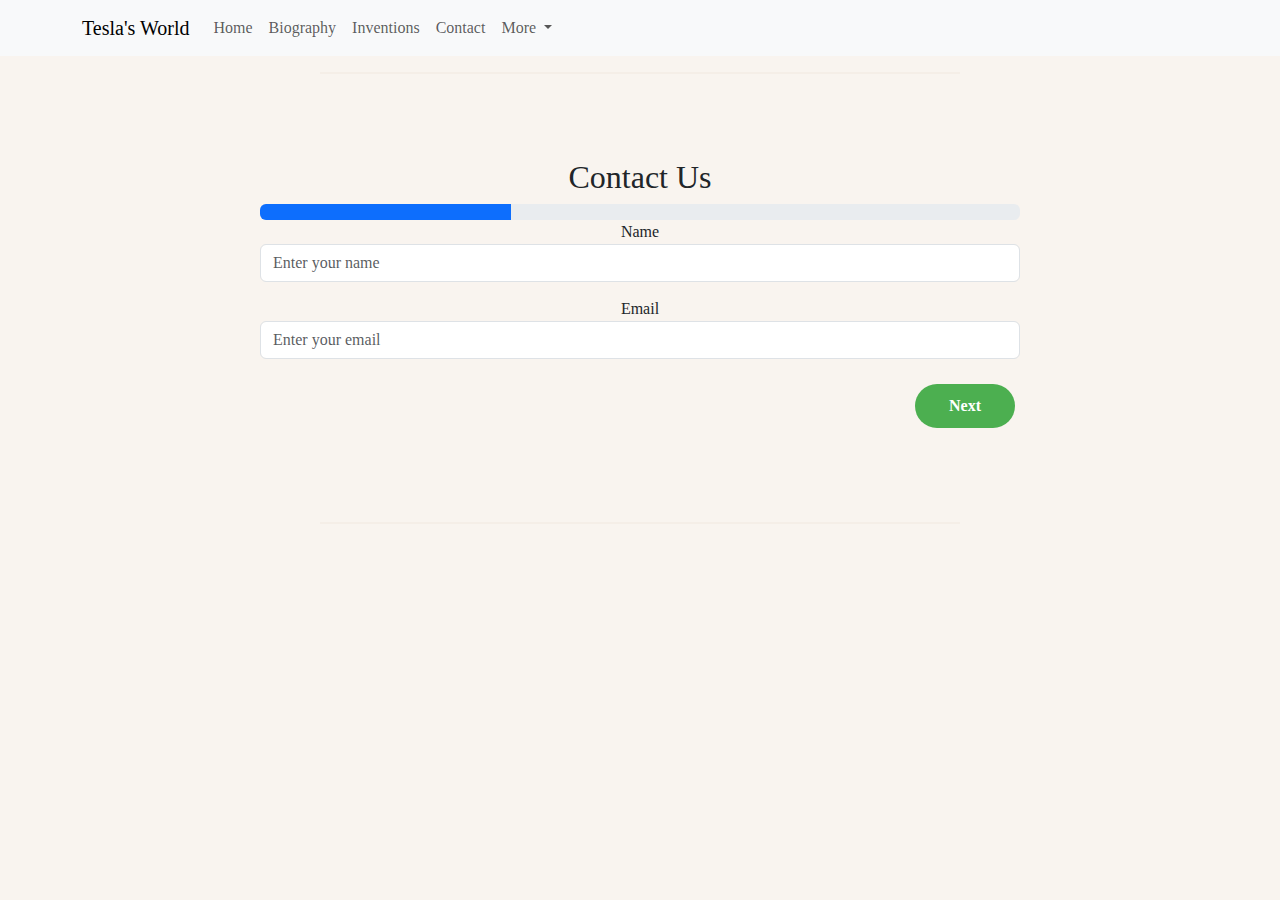
<file: Final Project/contact.html>
<!DOCTYPE html>
<html lang="en">
<head>
    <meta charset="UTF-8">
    <meta name="viewport" content="width=device-width, initial-scale=1.0">
    <title>Contact Page - Nikola Tesla</title>
    <link rel="stylesheet" href="bootstrap/css/bootstrap.min.css">
    <link rel="stylesheet" href="css/styles.css" type="text/css">
    <link rel="shortcut icon" href="images/favicon.ico">
    <script src="https://code.jquery.com/jquery-3.5.1.slim.min.js"></script>
    <script src="https://cdnjs.cloudflare.com/ajax/libs/popper.js/2.11.6/umd/popper.min.js"></script>
    <script src="bootstrap/js/bootstrap.min.js"></script>
    <script src="script/index.js"></script>
</head>

<body>
  <!-- Navbar -->
  <nav class="navbar navbar-expand-lg navbar-light bg-light">
      <div class="container">
          <a class="navbar-brand" href="index.html">Tesla's World</a>
          <button class="navbar-toggler" type="button" data-bs-toggle="collapse" data-bs-target="#navbarNav" aria-controls="navbarNav" aria-expanded="false" aria-label="Toggle navigation">
              <span class="navbar-toggler-icon"></span>
          </button>
          <div class="collapse navbar-collapse" id="navbarNav">
              <ul class="navbar-nav ml-auto">
                  <li class="nav-item active">
                      <a class="nav-link" href="index.html">Home</a>
                  </li>
                  <li class="nav-item">
                      <a class="nav-link" href="biography.html">Biography</a>
                  </li>
                  <li class="nav-item">
                      <a class="nav-link" href="inventions.html">Inventions</a>
                  </li>
                  <li class="nav-item">
                      <a class="nav-link" href="contact.html">Contact</a>
                  </li>
                  <li class="nav-item dropdown">
                        <a class="nav-link dropdown-toggle" href="#" id="homeDropdown" role="button" data-bs-toggle="dropdown" aria-expanded="false">
                            More
                        </a>
                        <ul class="dropdown-menu" aria-labelledby="homeDropdown">
                            <li id="toDoListDropdownItem"><a class="dropdown-item" href="#">To-Do List</a></li>
                            <li id="countdownTimerDropdownItem"><a class="dropdown-item" href="#">Countdown Timer</a></li>
                            <li id="quizDropdownItem"><a class="dropdown-item" href="quiz.html">Drag-and-Drop Quiz</a></li>
                        </ul>
                  </li>
              </ul>
          </div>
      </div>
    </nav>
    <hr>
    <div class="container" id="container">
        <h2 class="text-center mt-5">Contact Us</h2>
        <form id="contactForm">
              <div class="progress">
                  <div class="progress-bar" role="progressbar" aria-valuenow="0" aria-valuemin="0" aria-valuemax="100"></div>
              </div>
              <fieldset class="mb-5">
                  <div class="form-group">
                      <label for="name">Name</label>
                      <input type="text" id="name" name="name" class="form-control" placeholder="Enter your name">
                  </div>
                  <div class="form-group">
                      <label for="email">Email</label>
                      <input type="email" id="email" name="email" class="form-control" placeholder="Enter your email">
                  </div>
              <input type="button" name="next" class="next action-button" value="Next" />
              </fieldset>
              <fieldset class="mb-5">
                  <div class="form-group">
                      <label for="subject">Subject</label>
                      <input type="text" id="subject" name="subject" class="form-control" placeholder="Enter the subject">
                  </div>
                  <div class="form-group">
                      <label for="message">Message</label>
                      <textarea id="message" name="message" class="form-control" placeholder="Enter your message"></textarea>
                  </div>
                  <input type="button" name="previous" class="previous action-button" value="Previous" />
                  <input type="button" name="next" class="next action-button" value="Next" />
              </fieldset>
              <fieldset>
                  <div class="form-group">
                      <label for="contactNumber">Contact Number</label>
                      <input type="text" id="contactNumber" name="contactNumber" class="form-control" placeholder="Enter your contact number">
                  </div>
                  <input type="button" name="previous" class="previous action-button" value="Previous" />
                  <input type="submit" name="submit" class="submit action-button" value="Submit" />
              </fieldset>
          </form>
     </div>


      <!-- Modal for To-Do List -->
        <div class="modal fade" id="todoListModal" tabindex="-1" aria-labelledby="todoListModalLabel" aria-hidden="true">
          <div class="modal-dialog">
              <div class="modal-content">
                  <div class="modal-header">
                      <h5 class="modal-title" id="todoListModalLabel">To-Do List</h5>
                      <button type="button" class="btn-close" data-bs-dismiss="modal" aria-label="Close"></button>
                  </div>
                  <div class="modal-body">
                  <!-- To-Do List Section -->
                      <div class="container mt-5">
                          <h1 class="mb-4">To-Do List</h1>
                            <div class="input-group mb-3">
                                <input type="text" id="taskInputModal" class="form-control" placeholder="New task" onkeydown="if (event.key === 'Enter') addTaskModal()">
                                  <div class="input-group-append">
                                      <button class="btn btn-success" onclick="addTaskModal()">+</button>
                                  </div>
                            </div>
                      <ul id="taskListModal" class="list-group"></ul>
              </div>
            </div>
          </div>
        </div>
      </div>

      <!-- Modal for Countdown Timer -->
      <div class="modal fade" id="countdownTimerModal" tabindex="-1" aria-labelledby="countdownTimerModalLabel" aria-hidden="true">
          <div class="modal-dialog">
              <div class="modal-content">
                  <div class="modal-header">
                      <h5 class="modal-title" id="countdownTimerModalLabel">Countdown Timer</h5>
                      <button type="button" class="btn-close" data-bs-dismiss="modal" aria-label="Close"></button>
                  </div>
                  <div class="modal-body">
                  <!-- Timer countdown -->
                      <div class="container mt-5">
                          <div class="row justify-content-center">
                              <div class="col-md-6">
                                  <div class="countdown text-center">
                                      <div class="input-group mb-3">
                                          <input type="number" class="form-control" id="durationModal" placeholder="Set Timer (in seconds)">
                                          <div class="input-group-append">
                                              <button class="btn btn-primary" id="startButtonModal">Start</button>
                                          </div>
                                      </div>
                                      <div id="timerModal" class="hidden display-4">0</div>
                                  </div>
                              </div>
                          </div>
                      </div>
                  </div>
              </div>
          </div>
      </div>

      <hr>
  </body>
</html>
</file>
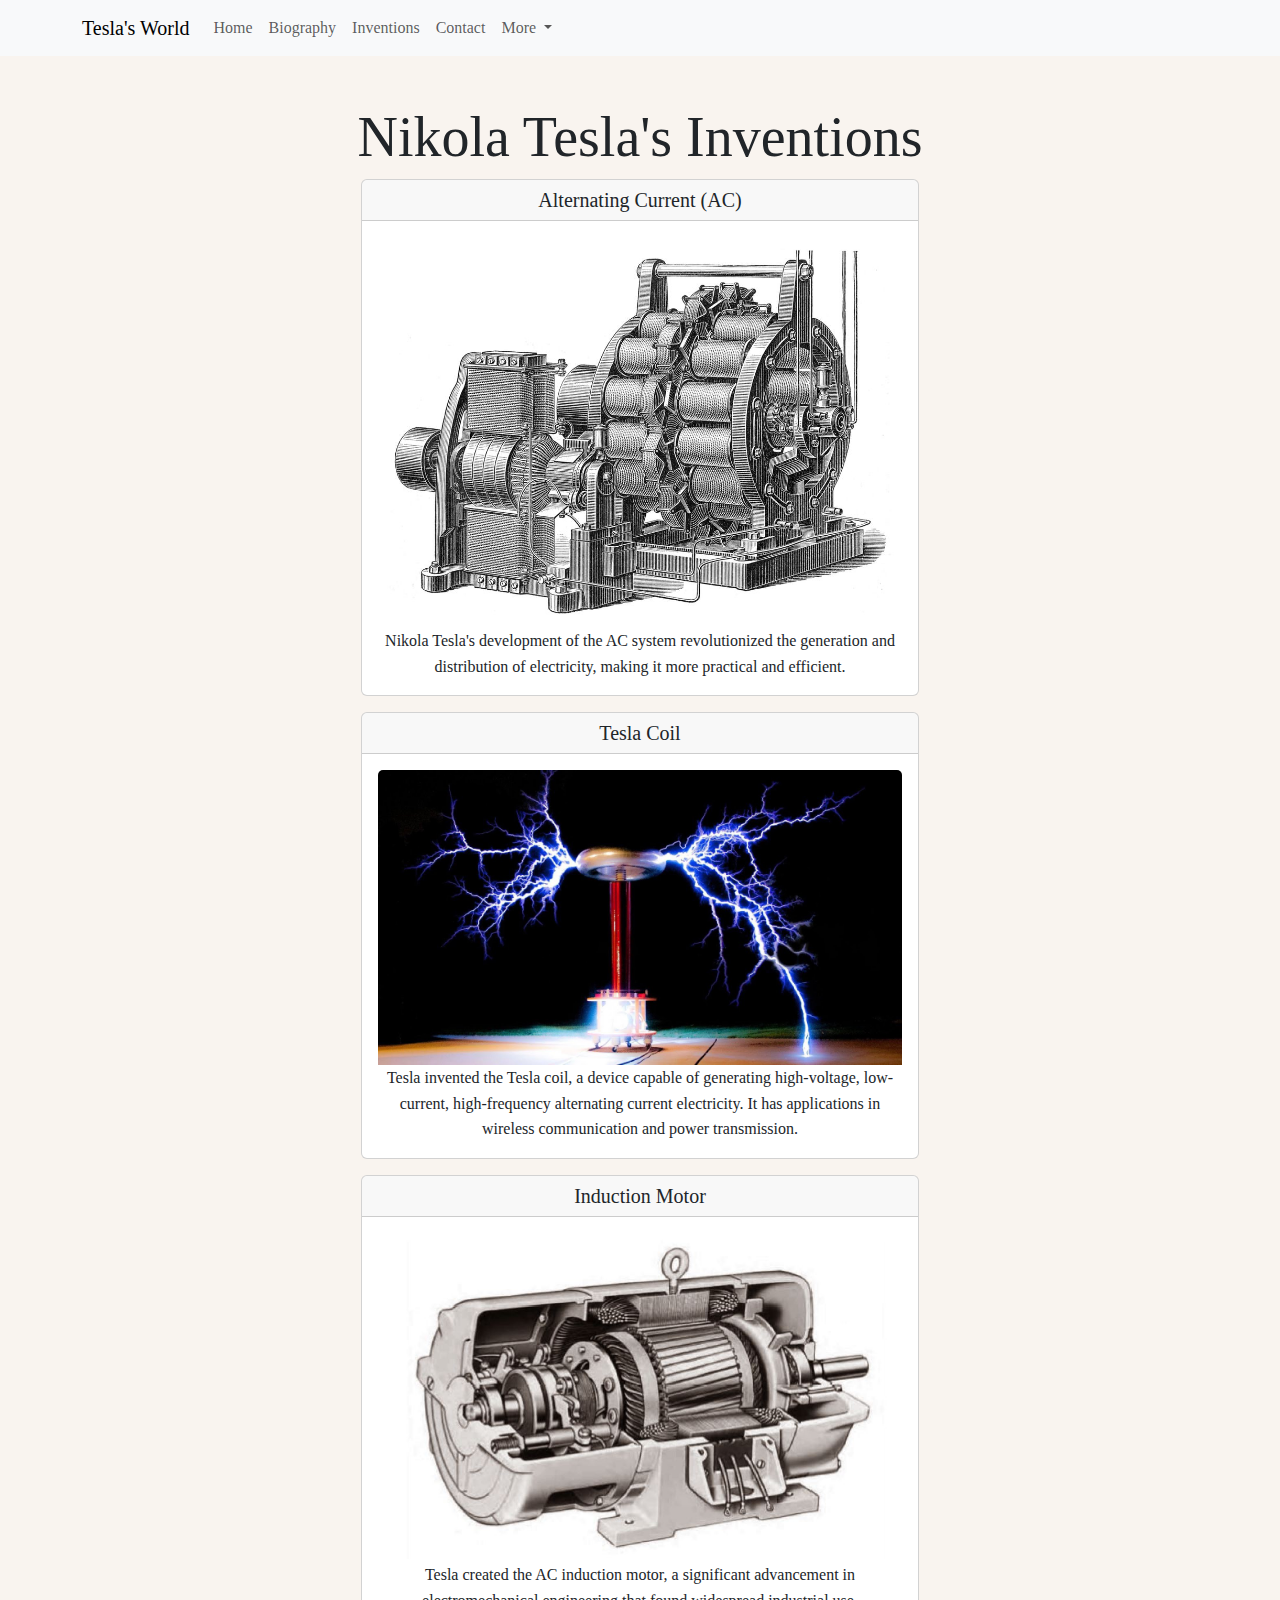
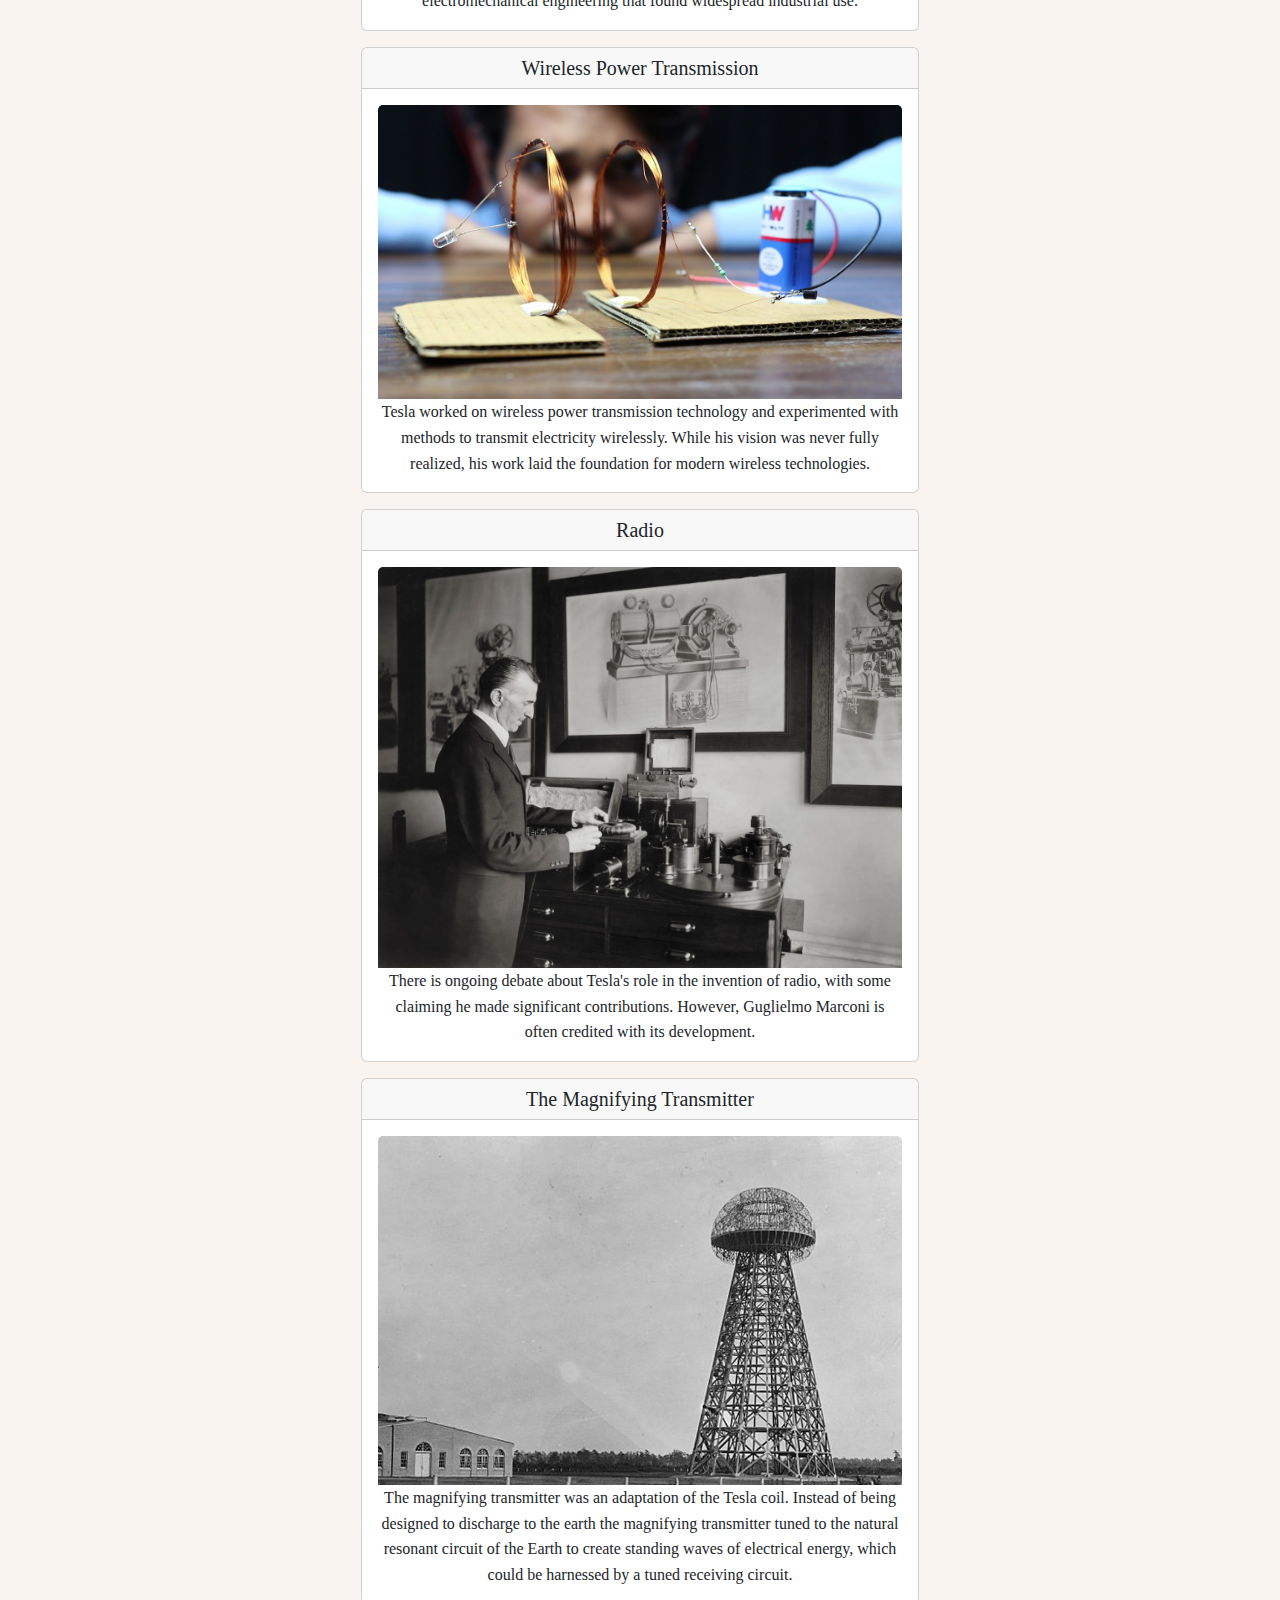
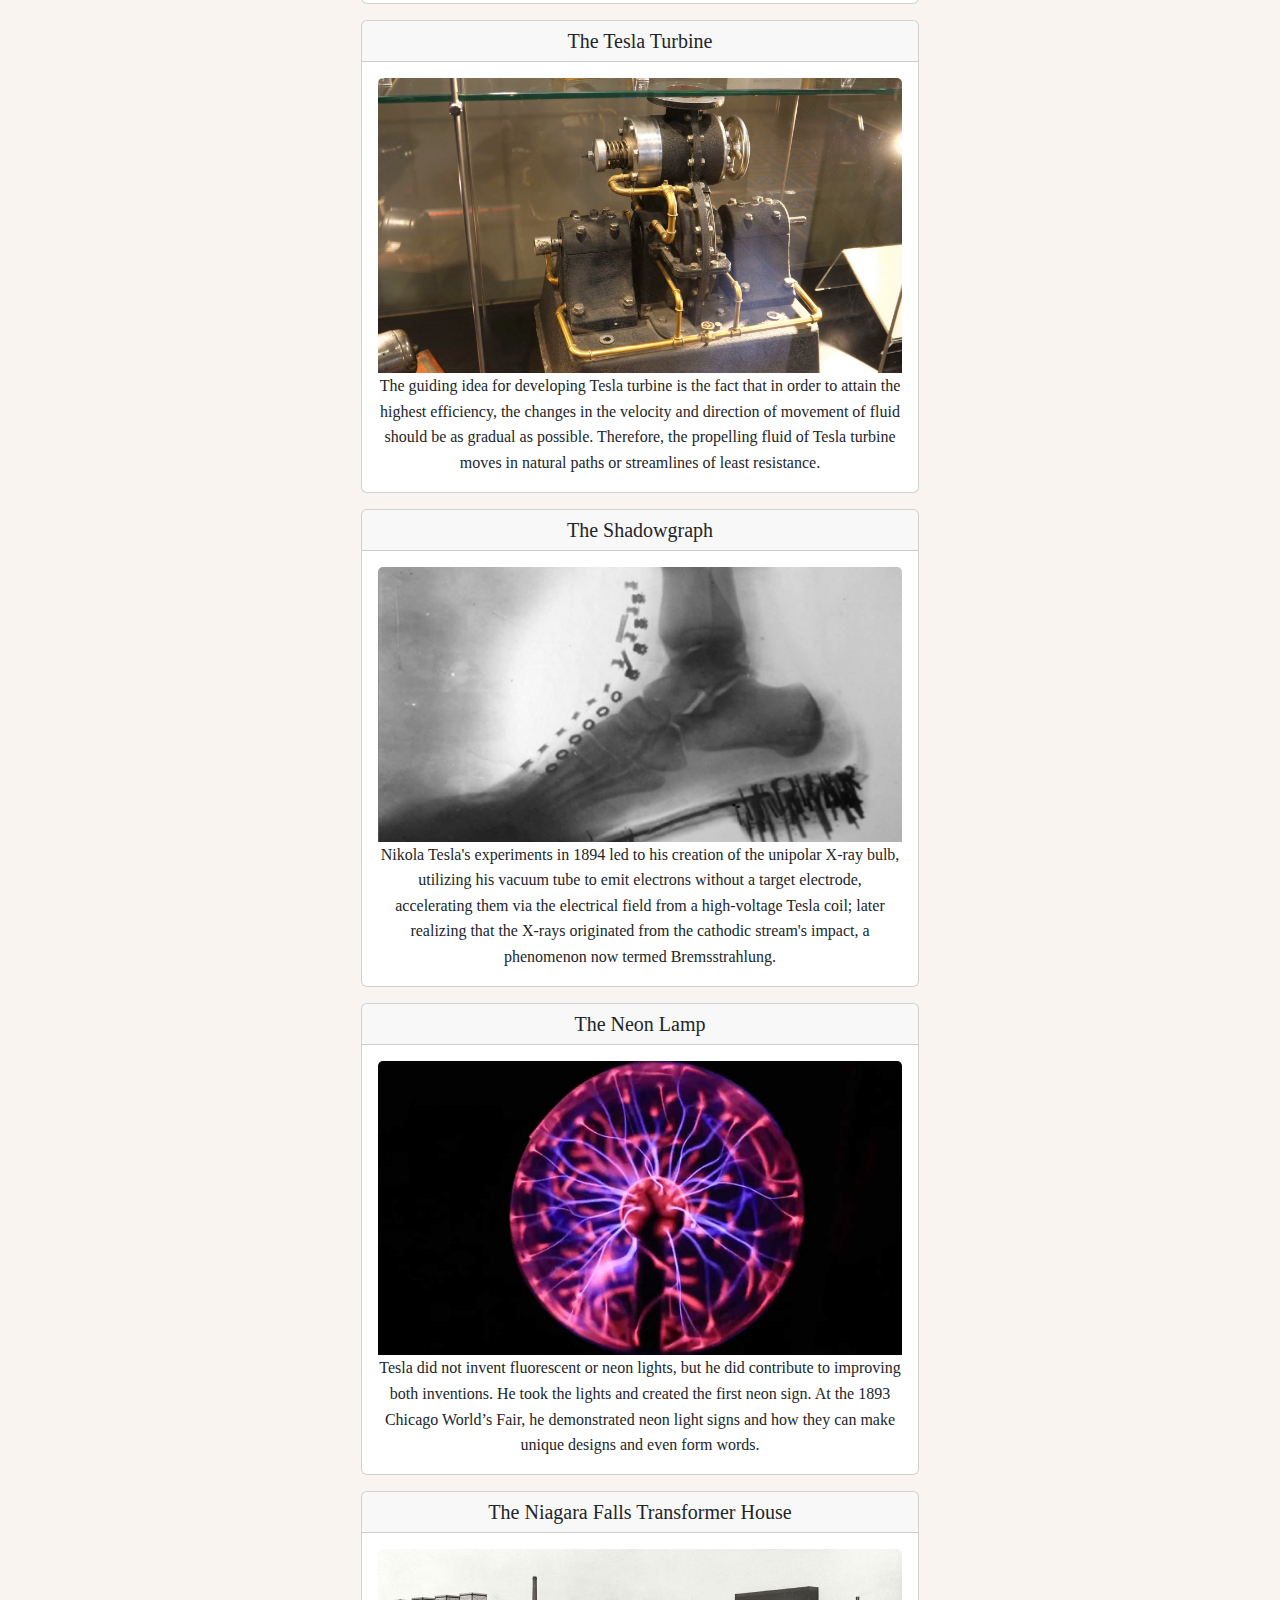
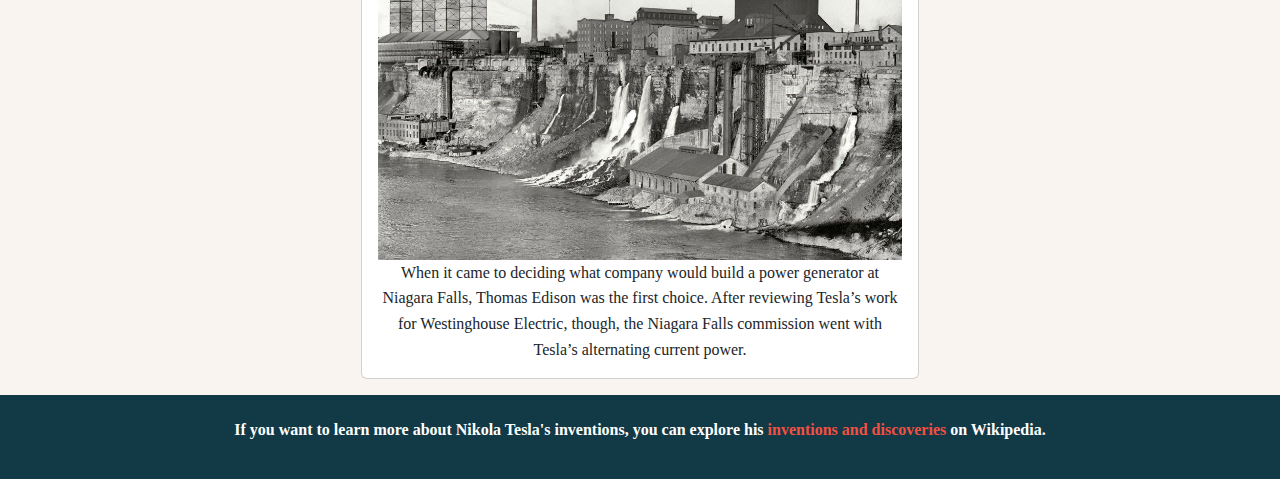
<file: Final Project/inventions.html>
<!DOCTYPE html>
<html lang="en">
<head>
    <meta charset="UTF-8">
    <meta name="viewport" content="width=device-width, initial-scale=1.0">
    <title>Nikola Tesla's Inventions</title>
    <link rel="stylesheet" href="bootstrap/css/bootstrap.min.css">
    <link rel="stylesheet" href="css/styles.css" type="text/css">
    <link rel="shortcut icon" href="images/favicon.ico">
    <script src="https://code.jquery.com/jquery-3.5.1.slim.min.js"></script>
    <script src="https://cdnjs.cloudflare.com/ajax/libs/popper.js/2.11.6/umd/popper.min.js"></script>
    <script src="bootstrap/js/bootstrap.min.js"></script>
    <script src="script/index.js"></script>
</head>
<body>
  <!-- Navbar -->
  <nav class="navbar navbar-expand-lg navbar-light bg-light">
      <div class="container">
          <a class="navbar-brand" href="index.html">Tesla's World</a>
          <button class="navbar-toggler" type="button" data-bs-toggle="collapse" data-bs-target="#navbarNav" aria-controls="navbarNav" aria-expanded="false" aria-label="Toggle navigation">
              <span class="navbar-toggler-icon"></span>
          </button>
          <div class="collapse navbar-collapse" id="navbarNav">
              <ul class="navbar-nav ml-auto">
                  <li class="nav-item active">
                      <a class="nav-link" href="index.html">Home</a>
                  </li>
                  <li class="nav-item">
                      <a class="nav-link" href="biography.html">Biography</a>
                  </li>
                  <li class="nav-item">
                      <a class="nav-link" href="inventions.html">Inventions</a>
                  </li>
                  <li class="nav-item">
                      <a class="nav-link" href="contact.html">Contact</a>
                  </li>
                  <li class="nav-item dropdown">
                        <a class="nav-link dropdown-toggle" href="#" id="homeDropdown" role="button" data-bs-toggle="dropdown" aria-expanded="false">
                            More
                        </a>
                        <ul class="dropdown-menu" aria-labelledby="homeDropdown">
                            <li id="toDoListDropdownItem"><a class="dropdown-item" href="#">To-Do List</a></li>
                            <li id="countdownTimerDropdownItem"><a class="dropdown-item" href="#">Countdown Timer</a></li>
                            <li id="quizDropdownItem"><a class="dropdown-item" href="quiz.html">Drag-and-Drop Quiz</a></li>
                        </ul>
                  </li>
              </ul>
          </div>
      </div>
    </nav>

    <div class="container mt-5">
        <h1 class="display-4">Nikola Tesla's Inventions</h1>

        <!-- Invention List -->
        <div class="card mb-3">
            <div class="card-header">
                <h5 class="mb-0">Alternating Current (AC)</h5>
            </div>
            <div class="card-body">
                <img src="images/ac.jpeg" alt="Alternating Current" class="card-img-top">
                <p class="card-text">
                    Nikola Tesla's development of the AC system revolutionized the generation
                    and distribution of electricity, making it more practical and efficient.
                </p>
            </div>
        </div>

        <div class="card mb-3">
            <div class="card-header">
                <h5 class="mb-0">Tesla Coil</h5>
            </div>
            <div class="card-body">
                <img src="images/tesla_coil.jpg" alt="Tesla Coil" class="card-img-top">
                <p class="card-text">
                    Tesla invented the Tesla coil, a device capable of generating high-voltage,
                    low-current, high-frequency alternating current electricity.
                    It has applications in wireless communication and power transmission.
                </p>
            </div>
        </div>

        <div class="card mb-3">
            <div class="card-header">
                <h5 class="mb-0">Induction Motor</h5>
            </div>
            <div class="card-body">
                <img src="images/im.jpg" alt="Induction motor" class="card-img-top">
                <p class="card-text">
                    Tesla created the AC induction motor,
                    a significant advancement in electromechanical engineering
                    that found widespread industrial use.
                </p>
            </div>
        </div>

        <div class="card mb-3">
            <div class="card-header">
                <h5 class="mb-0">Wireless Power Transmission</h5>
            </div>
            <div class="card-body">
                <img src="images/wpt.jpg" alt="Wireless Power Transmission" class="card-img-top">
                <p class="card-text">
                    Tesla worked on wireless power transmission technology and experimented
                    with methods to transmit electricity wirelessly. While his vision was never
                    fully realized, his work laid the foundation for modern wireless technologies.
                </p>
            </div>
        </div>

        <div class="card mb-3">
            <div class="card-header">
                <h5 class="mb-0">Radio</h5>
            </div>
            <div class="card-body">
                <img src="images/radio.jpg" alt="Radio" class="card-img-top">
                <p class="card-text">
                    There is ongoing debate about Tesla's role in the invention of radio,
                    with some claiming he made significant contributions.
                    However, Guglielmo Marconi is often credited with its development.
                </p>
            </div>
        </div>
    <div class="card mb-3">
        <div class="card-header">
            <h5 class="mb-0">The Magnifying Transmitter</h5>
        </div>
        <div class="card-body">
            <img src="images/mgtr.jpg" alt="The magnifying transmitter" class="card-img-top">
            <p class="card-text">
                The magnifying transmitter was an adaptation of the Tesla coil.
                Instead of being designed to discharge to the earth the magnifying
                transmitter tuned to the natural resonant circuit of the Earth to create
                standing waves of electrical energy, which could be harnessed by a tuned receiving circuit.
            </p>
        </div>
    </div>
    <div class="card mb-3">
        <div class="card-header">
            <h5 class="mb-0">The Tesla Turbine</h5>
        </div>
        <div class="card-body">
            <img src="images/tesla_turbine.jpg" alt="The Tesla Turbine" class="card-img-top">
            <p class="card-text">
                The guiding idea for developing Tesla turbine is the fact that in order
                to attain the highest efficiency, the changes in the velocity and direction
                of movement of fluid should be as gradual as possible. Therefore, the propelling
                fluid of Tesla turbine moves in natural paths or streamlines of least resistance.
            </p>
        </div>
    </div>
    <div class="card mb-3">
        <div class="card-header">
            <h5 class="mb-0">The Shadowgraph</h5>
        </div>
        <div class="card-body">
            <img src="images/shadowgraph.jpg" alt="The Shadowgraph" class="card-img-top">
            <p class="card-text">
                Nikola Tesla's experiments in 1894 led to his creation of the unipolar X-ray bulb,
                utilizing his vacuum tube to emit electrons without a target electrode, accelerating them via
                the electrical field from a high-voltage Tesla coil; later realizing that the X-rays originated from
                the cathodic stream's impact, a phenomenon now termed Bremsstrahlung.
            </p>
        </div>
    </div>
    <div class="card mb-3">
        <div class="card-header">
            <h5 class="mb-0">The Neon Lamp</h5>
        </div>
        <div class="card-body">
            <img src="images/neon_lamp.jpg" alt="The Neon Lamp" class="card-img-top">
            <p class="card-text">
                Tesla did not invent fluorescent or neon lights,
                but he did contribute to improving both inventions.
                He took the lights and created the first neon sign.
                At the 1893 Chicago World’s Fair, he demonstrated neon
                light signs and how they can make unique designs and even form words.
            </p>
        </div>
    </div>
    <div class="card mb-3">
        <div class="card-header">
            <h5 class="mb-0">The Niagara Falls Transformer House</h5>
        </div>
        <div class="card-body">
            <img src="images/transformer_house.jpg" alt="The Niagara Falls Transformer House" class="card-img-top">
            <p class="card-text">
                When it came to deciding what company would build a power generator at Niagara Falls,
                Thomas Edison was the first choice. After reviewing Tesla’s work for Westinghouse Electric,
                though, the Niagara Falls commission went with Tesla’s alternating current power.
            </p>
        </div>
    </div>
  </div>
    <!-- Modal for To-Do List -->
      <div class="modal fade" id="todoListModal" tabindex="-1" aria-labelledby="todoListModalLabel" aria-hidden="true">
        <div class="modal-dialog">
            <div class="modal-content">
                <div class="modal-header">
                    <h5 class="modal-title" id="todoListModalLabel">To-Do List</h5>
                    <button type="button" class="btn-close" data-bs-dismiss="modal" aria-label="Close"></button>
                </div>
                <div class="modal-body">
                <!-- To-Do List Section -->
                    <div class="container mt-5">
                        <h1 class="mb-4">To-Do List</h1>
                          <div class="input-group mb-3">
                              <input type="text" id="taskInputModal" class="form-control" placeholder="New task" onkeydown="if (event.key === 'Enter') addTaskModal()">
                                <div class="input-group-append">
                                    <button class="btn btn-success" onclick="addTaskModal()">+</button>
                                </div>
                          </div>
                    <ul id="taskListModal" class="list-group"></ul>
            </div>
          </div>
        </div>
      </div>
    </div>

    <!-- Modal for Countdown Timer -->
    <div class="modal fade" id="countdownTimerModal" tabindex="-1" aria-labelledby="countdownTimerModalLabel" aria-hidden="true">
        <div class="modal-dialog">
            <div class="modal-content">
                <div class="modal-header">
                    <h5 class="modal-title" id="countdownTimerModalLabel">Countdown Timer</h5>
                    <button type="button" class="btn-close" data-bs-dismiss="modal" aria-label="Close"></button>
                </div>
                <div class="modal-body">
                <!-- Timer countdown -->
                    <div class="container mt-5">
                        <div class="row justify-content-center">
                            <div class="col-md-6">
                                <div class="countdown text-center">
                                    <div class="input-group mb-3">
                                        <input type="number" class="form-control" id="durationModal" placeholder="Set Timer (in seconds)">
                                        <div class="input-group-append">
                                            <button class="btn btn-primary" id="startButtonModal">Start</button>
                                        </div>
                                    </div>
                                    <div id="timerModal" class="hidden display-4">0</div>
                                </div>
                            </div>
                        </div>
                    </div>
                </div>
            </div>
        </div>
    </div>

    <!-- Footer -->
    <footer class="footer">
        <p>
            If you want to learn more about Nikola Tesla's inventions, you can explore his <a href="https://en.wikipedia.org/wiki/Nikola_Tesla%27s_inventions_and_discoveries" target="_blank">inventions and discoveries</a> on Wikipedia.
        </p>
    </footer>
</body>
</html>
</file>
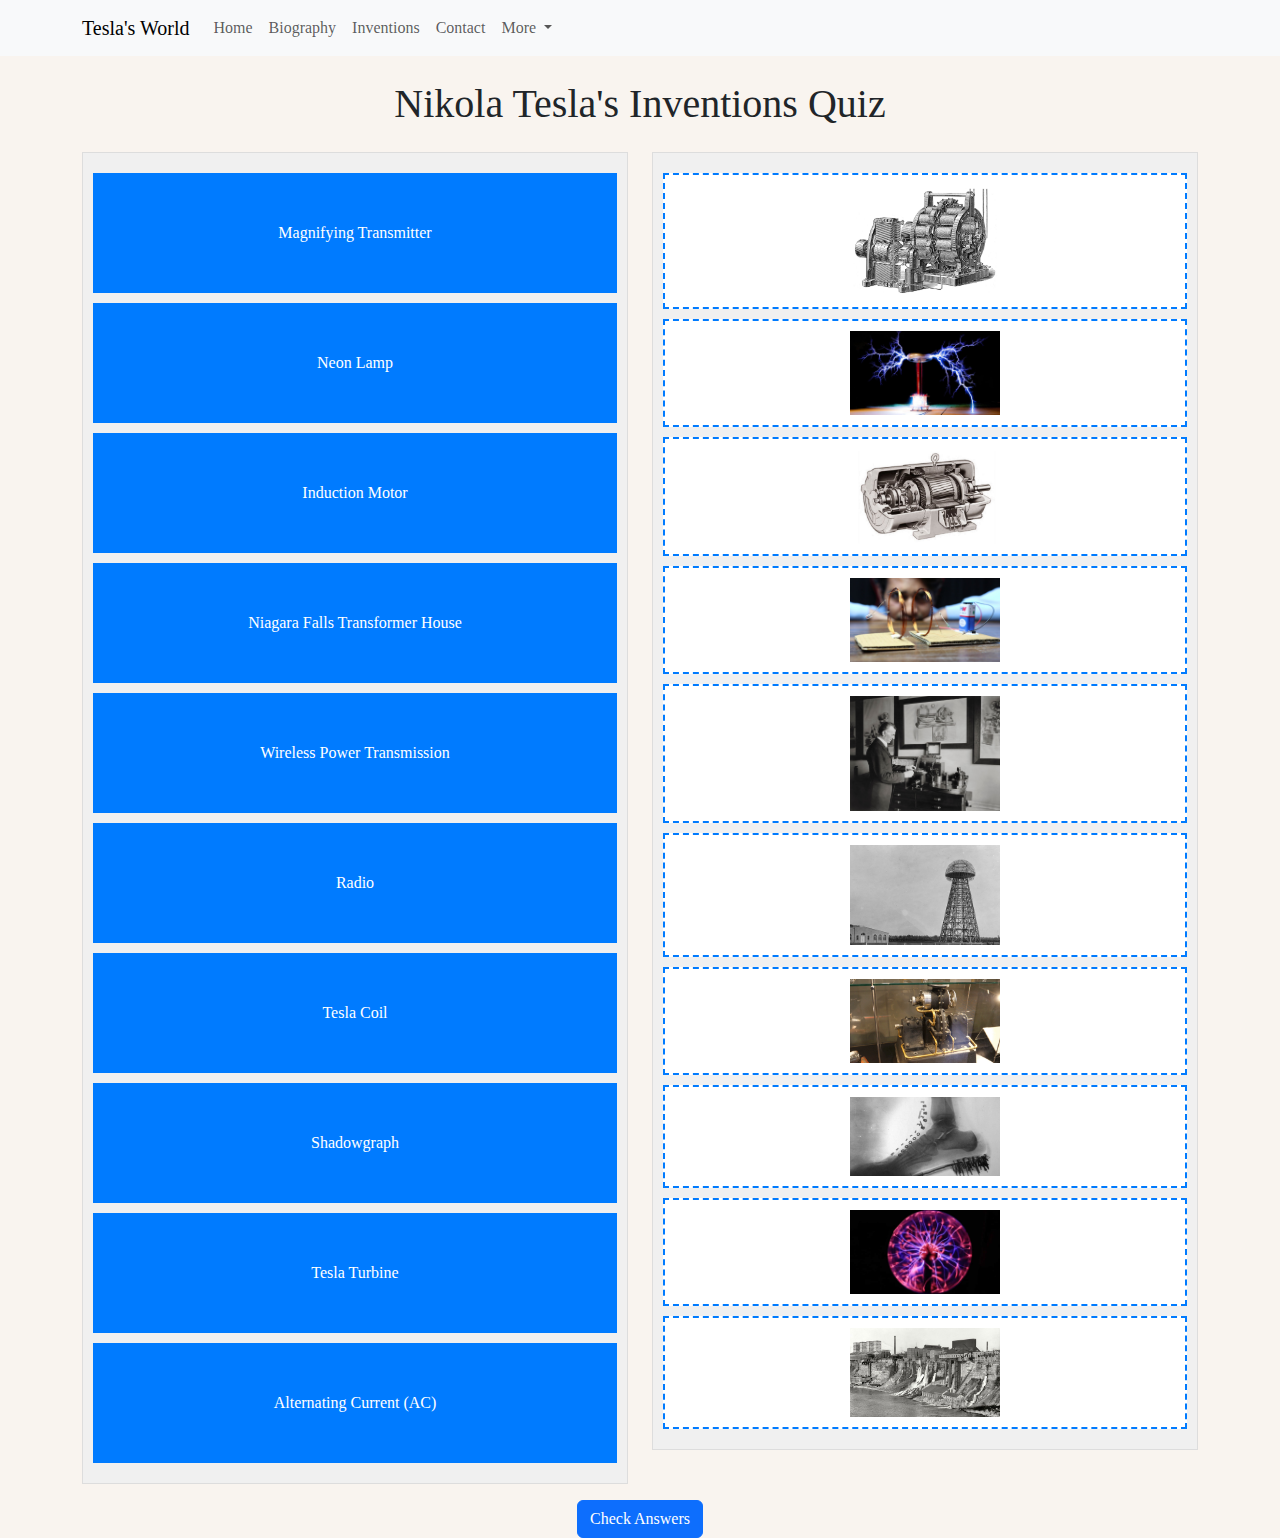
<file: Final Project/quiz.html>
<!DOCTYPE html>
<html lang="en">
<head>
    <meta charset="UTF-8">
    <meta name="viewport" content="width=device-width, initial-scale=1.0">
    <title>Nikola Tesla's Inventions Quiz</title>
    <link rel="stylesheet" href="bootstrap/css/bootstrap.min.css">
    <link rel="stylesheet" href="css/styles.css">
    <link rel="shortcut icon" href="images/favicon.ico">
    <script src="https://code.jquery.com/jquery-3.5.1.slim.min.js"></script>
    <script src="https://cdnjs.cloudflare.com/ajax/libs/popper.js/2.11.6/umd/popper.min.js"></script>
    <script src="bootstrap/js/bootstrap.min.js"></script>
    <script src="script/index.js"></script>
</head>
<body>
  <!-- Navbar -->
  <nav class="navbar navbar-expand-lg navbar-light bg-light">
      <div class="container">
          <a class="navbar-brand" href="index.html">Tesla's World</a>
          <button class="navbar-toggler" type="button" data-bs-toggle="collapse" data-bs-target="#navbarNav" aria-controls="navbarNav" aria-expanded="false" aria-label="Toggle navigation">
              <span class="navbar-toggler-icon"></span>
          </button>
          <div class="collapse navbar-collapse" id="navbarNav">
              <ul class="navbar-nav ml-auto">
                  <li class="nav-item active">
                      <a class="nav-link" href="index.html">Home</a>
                  </li>
                  <li class="nav-item">
                      <a class="nav-link" href="biography.html">Biography</a>
                  </li>
                  <li class="nav-item">
                      <a class="nav-link" href="inventions.html">Inventions</a>
                  </li>
                  <li class="nav-item">
                      <a class="nav-link" href="contact.html">Contact</a>
                  </li>
                  <li class="nav-item dropdown">
                        <a class="nav-link dropdown-toggle" href="#" id="homeDropdown" role="button" data-bs-toggle="dropdown" aria-expanded="false">
                            More
                        </a>
                        <ul class="dropdown-menu" aria-labelledby="homeDropdown">
                            <li id="toDoListDropdownItem"><a class="dropdown-item" href="#">To-Do List</a></li>
                            <li id="countdownTimerDropdownItem"><a class="dropdown-item" href="#">Countdown Timer</a></li>
                            <li id="quizDropdownItem"><a class="dropdown-item" href="quiz.html">Drag-and-Drop Quiz</a></li>
                        </ul>
                  </li>
              </ul>
          </div>
      </div>
    </nav>


    <div class="container">
        <h1 class="mt-4 mb-4">Nikola Tesla's Inventions Quiz</h1>
        <div class="row">
            <div class="col-6">
                <div class="draggable-list">
                    <div class="draggable-item" draggable="true">Magnifying Transmitter</div>
                    <div class="draggable-item" draggable="true">Neon Lamp</div>
                    <div class="draggable-item" draggable="true">Induction Motor</div>
                    <div class="draggable-item" draggable="true">Niagara Falls Transformer House</div>
                    <div class="draggable-item" draggable="true">Wireless Power Transmission</div>
                    <div class="draggable-item" draggable="true">Radio</div>
                    <div class="draggable-item" draggable="true">Tesla Coil</div>
                    <div class="draggable-item" draggable="true">Shadowgraph</div>
                    <div class="draggable-item" draggable="true">Tesla Turbine</div>
                    <div class="draggable-item" draggable="true">Alternating Current (AC)</div>

                </div>
            </div>
            <div class="col-6">
                <div class="dropzones">
                    <div class="dropzone" data-category="ac"><img src="images/ac.jpeg" alt=""></div>
                    <div class="dropzone" data-category="coil"><img src="images/tesla_coil.jpg" alt=""></div>
                    <div class="dropzone" data-category="motor"><img src="images/im.jpg" alt=""></div>
                    <div class="dropzone" data-category="wpt"><img src="images/wpt.jpg" alt=""></div>
                    <div class="dropzone" data-category="radio"><img src="images/radio.jpg" alt=""></div>
                    <div class="dropzone" data-category="mgtr"><img src="images/mgtr.jpg" alt=""></div>
                    <div class="dropzone" data-category="tesla_turbine"><img src="images/tesla_turbine.jpg" alt=""></div>
                    <div class="dropzone" data-category="shadowgraph"><img src="images/shadowgraph.jpg" alt=""></div>
                    <div class="dropzone" data-category="neon_lamp"><img src="images/neon_lamp.jpg" alt=""></div>
                    <div class="dropzone" data-category="transformer_house"><img src="images/transformer_house.jpg" alt=""></div>
                </div>
            </div>
        </div>
        <button id="checkAnswersButton" class="btn btn-primary mt-3">Check Answers</button>
        <audio id="successAudio" autoplay>
          <source src="media/success.mp3" type="audio/mpeg">
            Your browser does not support the audio element.
        </audio>
        <video id="fullscreenVideo" controls>
            <source src="media/rickroll.mp4" type="video/mp4">
              Your browser does not support the video tag.
        </video>

    </div>
    <!-- Modal for To-Do List -->
      <div class="modal fade" id="todoListModal" tabindex="-1" aria-labelledby="todoListModalLabel" aria-hidden="true">
        <div class="modal-dialog">
            <div class="modal-content">
                <div class="modal-header">
                    <h5 class="modal-title" id="todoListModalLabel">To-Do List</h5>
                    <button type="button" class="btn-close" data-bs-dismiss="modal" aria-label="Close"></button>
                </div>
                <div class="modal-body">
                <!-- To-Do List Section -->
                    <div class="container mt-5">
                        <h1 class="mb-4">To-Do List</h1>
                          <div class="input-group mb-3">
                              <input type="text" id="taskInputModal" class="form-control" placeholder="New task" onkeydown="if (event.key === 'Enter') addTaskModal()">
                                <div class="input-group-append">
                                    <button class="btn btn-success" onclick="addTaskModal()">+</button>
                                </div>
                          </div>
                    <ul id="taskListModal" class="list-group"></ul>
            </div>
          </div>
        </div>
      </div>
    </div>

    <!-- Modal for Countdown Timer -->
    <div class="modal fade" id="countdownTimerModal" tabindex="-1" aria-labelledby="countdownTimerModalLabel" aria-hidden="true">
        <div class="modal-dialog">
            <div class="modal-content">
                <div class="modal-header">
                    <h5 class="modal-title" id="countdownTimerModalLabel">Countdown Timer</h5>
                    <button type="button" class="btn-close" data-bs-dismiss="modal" aria-label="Close"></button>
                </div>
                <div class="modal-body">
                <!-- Timer countdown -->
                    <div class="container mt-5">
                        <div class="row justify-content-center">
                            <div class="col-md-6">
                                <div class="countdown text-center">
                                    <div class="input-group mb-3">
                                        <input type="number" class="form-control" id="durationModal" placeholder="Set Timer (in seconds)">
                                        <div class="input-group-append">
                                            <button class="btn btn-primary" id="startButtonModal">Start</button>
                                        </div>
                                    </div>
                                    <div id="timerModal" class="hidden display-4">0</div>
                                </div>
                            </div>
                        </div>
                    </div>
                </div>
            </div>
        </div>
    </div>
</body>
</html>
</file>
<file: Final Project/css/styles.css>
body {
  font-family: "Times New Roman", Times, serif;
  background-color: #f9f4ef;
  margin: 0;
  padding: 0;
  box-sizing: border-box;
  text-align: center;
}

blockquote {
  font-style: italic;
}

blockquote p {
  margin-bottom: 0.5em;
}

header {
  background-color: #eaddcf;
  padding: 2em 0;
}

hr {
  margin: 1em auto;
  border: 1px solid #eaddcf;
  max-width: 50%;
}

h3.headline {
  margin-top: 2em;
}

 fieldset:not(:first-of-type) {
         display: none;
}

li{
  text-align: left;
}

p {
  font-size: 16px;
  line-height: 1.6;
  margin-bottom: 15px;
}

table {
  max-width: 100%;
  margin: 2em auto;
  border-collapse: collapse;
  background-color: #eaddcf;
}

table, th, td {
  border: 1px solid #716040;
}

th, td {
  padding: 0.5em 1em;
  text-align: left;
}

th {
  background-color: #020826;
  color: white;
}

td {
  font-size: 1.1rem;
  color: #716040;
}

video {
  margin-bottom: 40px;
}

.video-container {
    width: 450px;
    margin: 0 auto;
}

.draggable-list {
    border: 1px solid #ddd;
    padding: 10px;
    min-height: 300px;
    background-color: #f0f0f0;
}

.draggable-item {
  background-color: #007bff;
  color: #fff;
  border: 2px dashed #007bff;
  padding: 20px;
  margin: 10px 0;
  cursor: pointer;
  min-height: 120px;
  display: flex;
  justify-content: center;
  align-items: center;
}

.dropzones {
    border: 1px solid #ddd;
    padding: 10px;
    min-height: 300px;
    background-color: #f0f0f0;
}

.dropzone {
    border: 2px dashed #007bff;
    padding: 10px;
    margin: 10px 0;
    background-color: #fff;
    cursor: pointer;
}

.dropzone img {
  max-width: 150px;
  max-height: 200px;
  width: 100%;
  height:auto;
}

.title {
  font-size: 2.4rem;
  color: #020826;
  border-bottom: 1px solid #716040;
  margin-bottom: 0.15em;
}

.title-description {
  font-size: 1.1rem;
  color: #716040;
}

.media__img {
  display: block;
  max-width: 100%;
  height: auto;
  border-radius: 5px;
  border: 1px solid #020826;
  margin: 0 auto;
}

.media__caption {
  color: #716040;
  padding: 0 1em;
  margin-top: 1.5em;
}

.tribute-info {
  max-width: 720px;
  margin: 0 auto;
  padding: 2em 0;
  text-align: left;
}

.headline {
  font-size: 1.8rem;
  font-weight: 400;
  color: #020826;
}

 .list-of-time {
  padding: 0;
  list-style: none;
}

.list-of-time li {
  font-size: 1.2rem;
  color: #716040;
  margin: 1em 0;
  transition: background-color 0.3s ease;
}

.list-of-time time {
  font-weight: 700;
  color: #8c7851;
}

.quote {
  color: #716040;
  padding-top: 1em;
  border-top: 1px solid #8c7851;
  margin: 2em 0;
}

.additional-info {
  background-color: #eaddcf;
  padding: 2em 0;
  text-align: left;
}

.additional-info h3 {
  font-size: 1.8rem;
  color: #020826;
}

.additional-info p {
  font-size: 1.1rem;
  color: #716040;
}

.accordion {
  background-color: #eee;
  color: #eaddcf;
  cursor: pointer;
  padding: 18px;
  width: 100%;
  border: none;
  text-align: left;
  outline: none;
  font-size: 15px;
  transition: 0.4s;
}

.panel {
  padding: 0 18px;
  background-color: white;
  max-height: 0;
  overflow: hidden;
  transition: max-height 0.2s ease-out;
}

.footer {
  background-color: #113946;
  color: white;
  font-size: 0.9rem;
  font-weight: 700;
  text-align: center;
  padding: 1.5em 0;
}

.footer a {
  text-decoration: none;
  color: #f25042;
}

.card {
  width: 50%;
  margin: 0 auto;
}

.carousel {
    margin-top: 20px;
}

.carousel-caption {
    background-color: rgba(0, 0, 0, 0.5);
    color: white;
    padding: 20px;
    border-radius: 5px;
    text-align: center;
}

.carousel-indicators {
    bottom: 10px;
}

.carousel-indicators .active {
    background-color: #007bff;
}

.completed {
    text-decoration: line-through;
}

.countdown {
    text-align: center;
}

.hidden {
    display: none;
}

 .form-group {
    margin-bottom: 15px;
 }

 .progress {
    counter-reset: step;
 }

 .progress li {
    list-style-type: none;
    width: 25%;
    float: left;
    font-size: 12px;
    position: relative;
    color: #7d7d7d;
    cursor: pointer;
 }

 .progress li:before {
    content: counter(step);
    counter-increment: step;
    width: 24px;
    height: 24px;
    line-height: 26px;
    display: block;
    text-align: center;
    margin: 0 auto 10px auto;
    border-radius: 50%;
    background: #7d7d7d;
    color: white;
 }

 .progress li:after {
    content: '';
    width: 100%;
    height: 2px;
    background: #7d7d7d;
    position: absolute;
    left: -50%;
    top: 12px;
    z-index: -1;
 }

 .progress li:first-child:after {
    content: none;
 }

 .progress li.active:before {
    background: #4caf50;
    color: white;
 }

 .progress li.active:after {
    background: #4caf50;
 }

 .progress li.active:first-child:before {
    border-bottom-left-radius: 0;
    border-bottom-right-radius: 0;
 }

 .progress li.active:last-child:before {
    border-top-left-radius: 0;
    border-top-right-radius: 0;
 }

 .action-button {
    width: 100px;
    font-weight: bold;
    color: white;
    border: 0 none;
    border-radius: 25px;
    cursor: pointer;
    padding: 10px 5px;
    margin: 10px 5px;
 }

 .next {
    background-color: #4caf50;
    float: right;
 }

 .previous {
    background-color: #f44336;
    float: left;
 }
 .submit {
   background-color: #007bff;
   color: #fff;
   float: right;
}

#container {
    width: 100%;
    max-width: 800px;
    margin: 0 auto;
    padding: 20px;
    box-sizing: border-box;
 }

#timerModal {
    font-size: 3rem;
    margin-top: 20px;
    animation: countdown 1s linear infinite;
}

#fullscreenVideo{
  display: none;
}

#checkAnswersButton {
    margin-top: 20px;
}

#scrollBtn {
    display: none;
    position: fixed;
    bottom: 20px;
    right: 20px;
    z-index: 99;
    border: none;
    outline: none;
    background-color: transparent;
    cursor: pointer;
}

#scrollBtn img {
    width: 50px;
    height: 50px;
}

@keyframes countdown {
    0% {
        transform: scale(1);
    }
    50% {
        transform: scale(1.1);
    }
    100% {
        transform: scale(1);
    }
}
</file>
